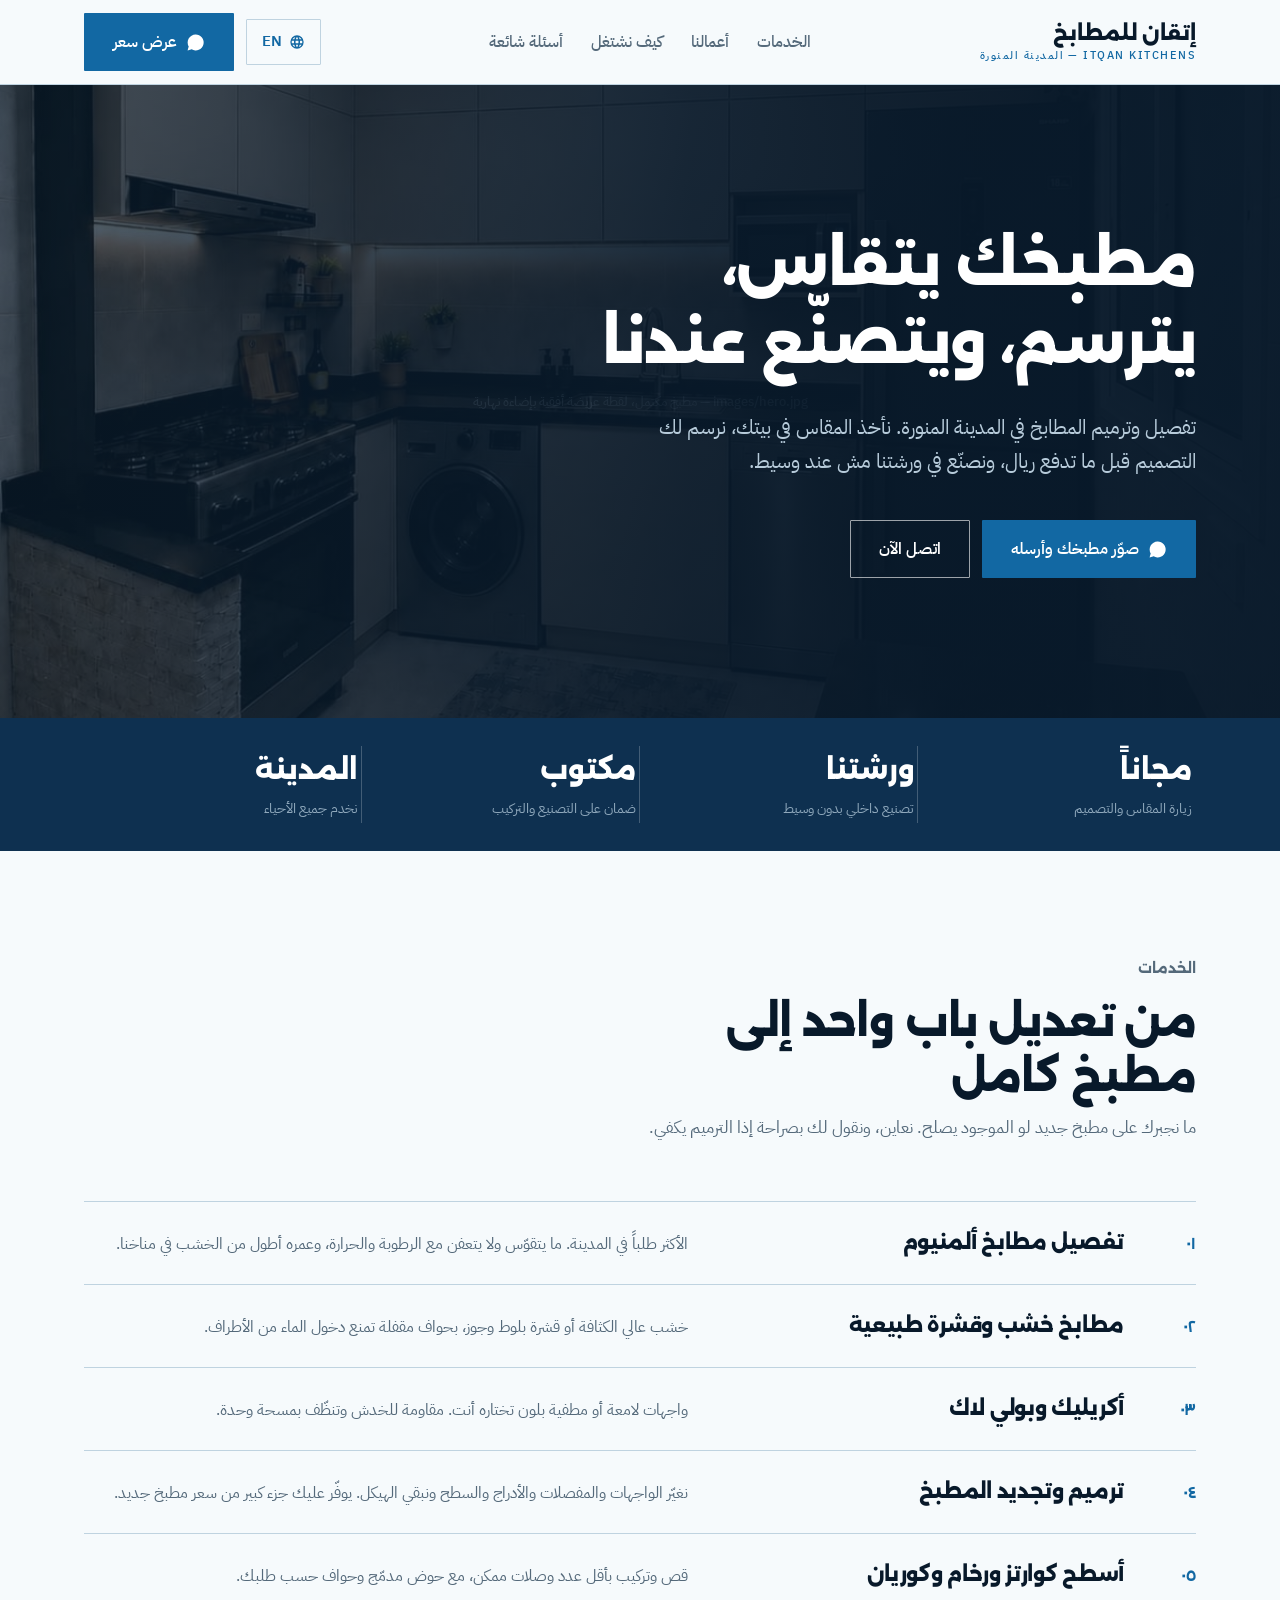
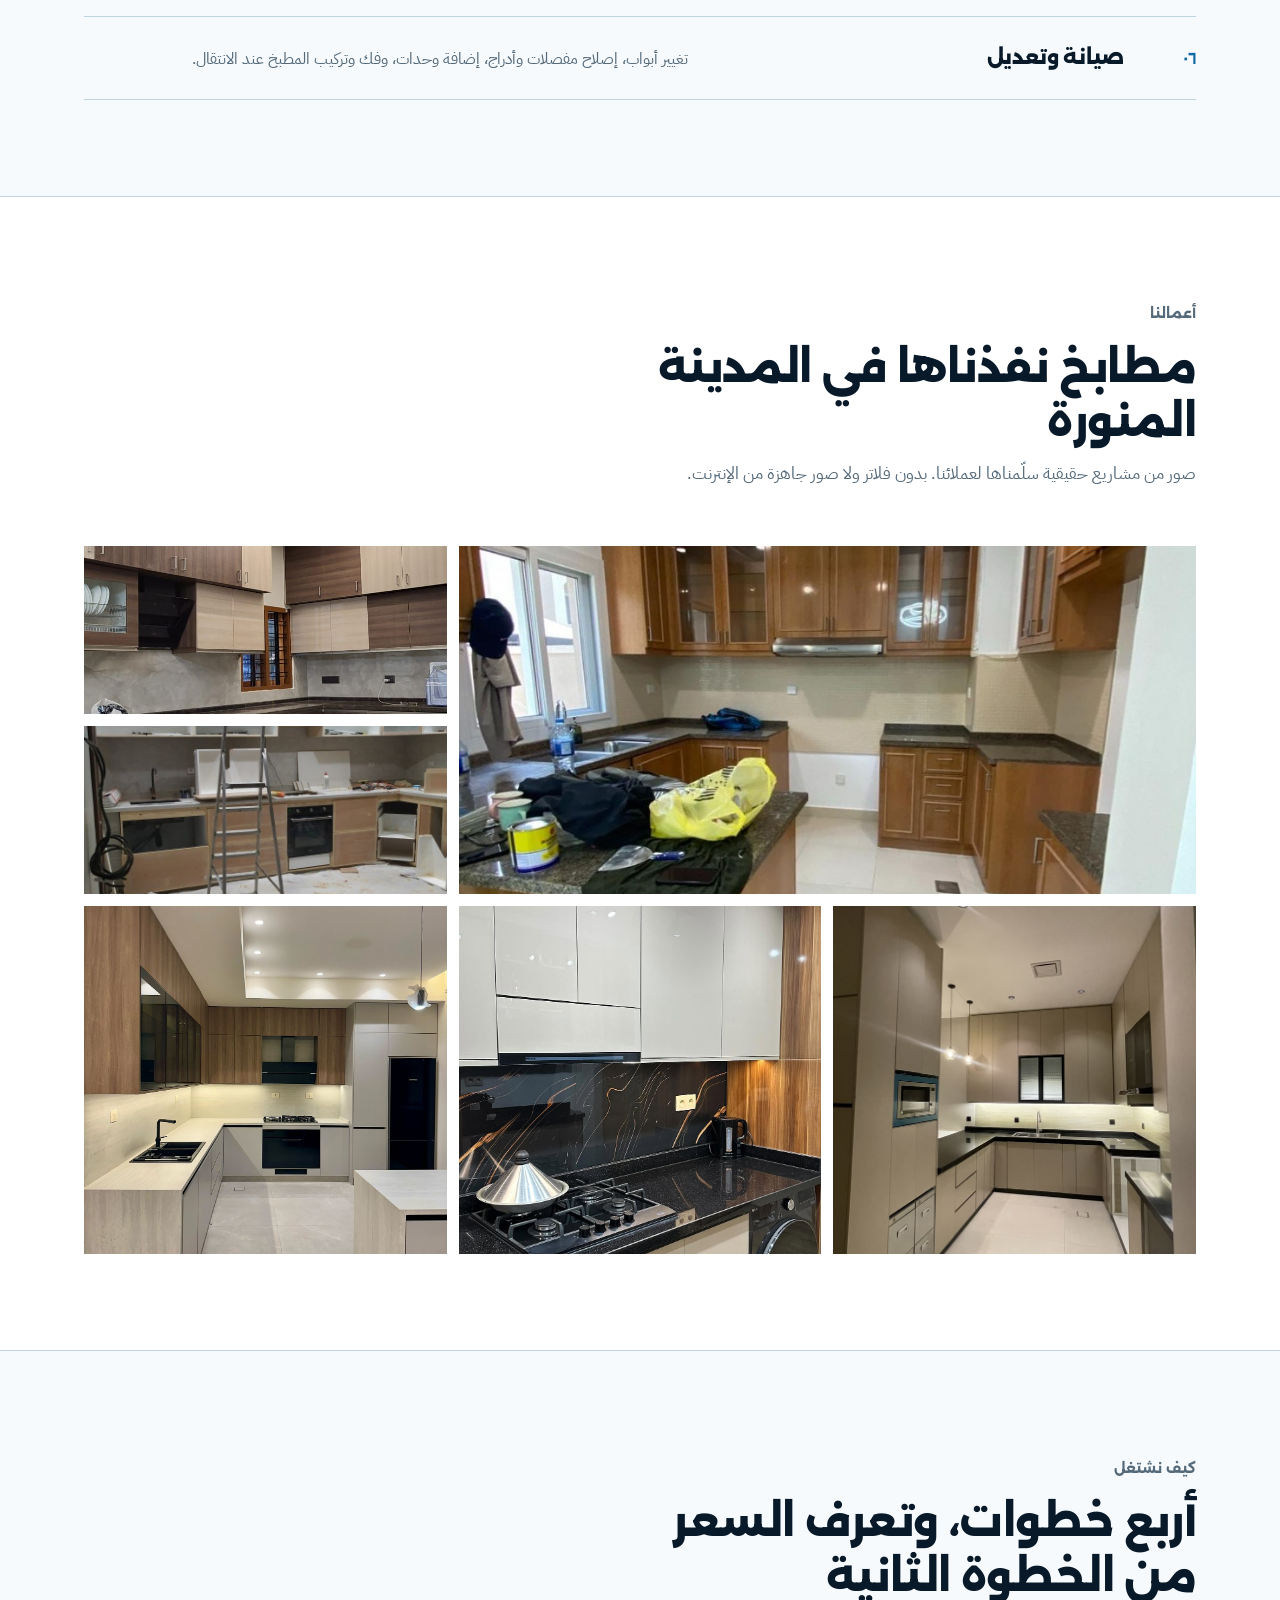
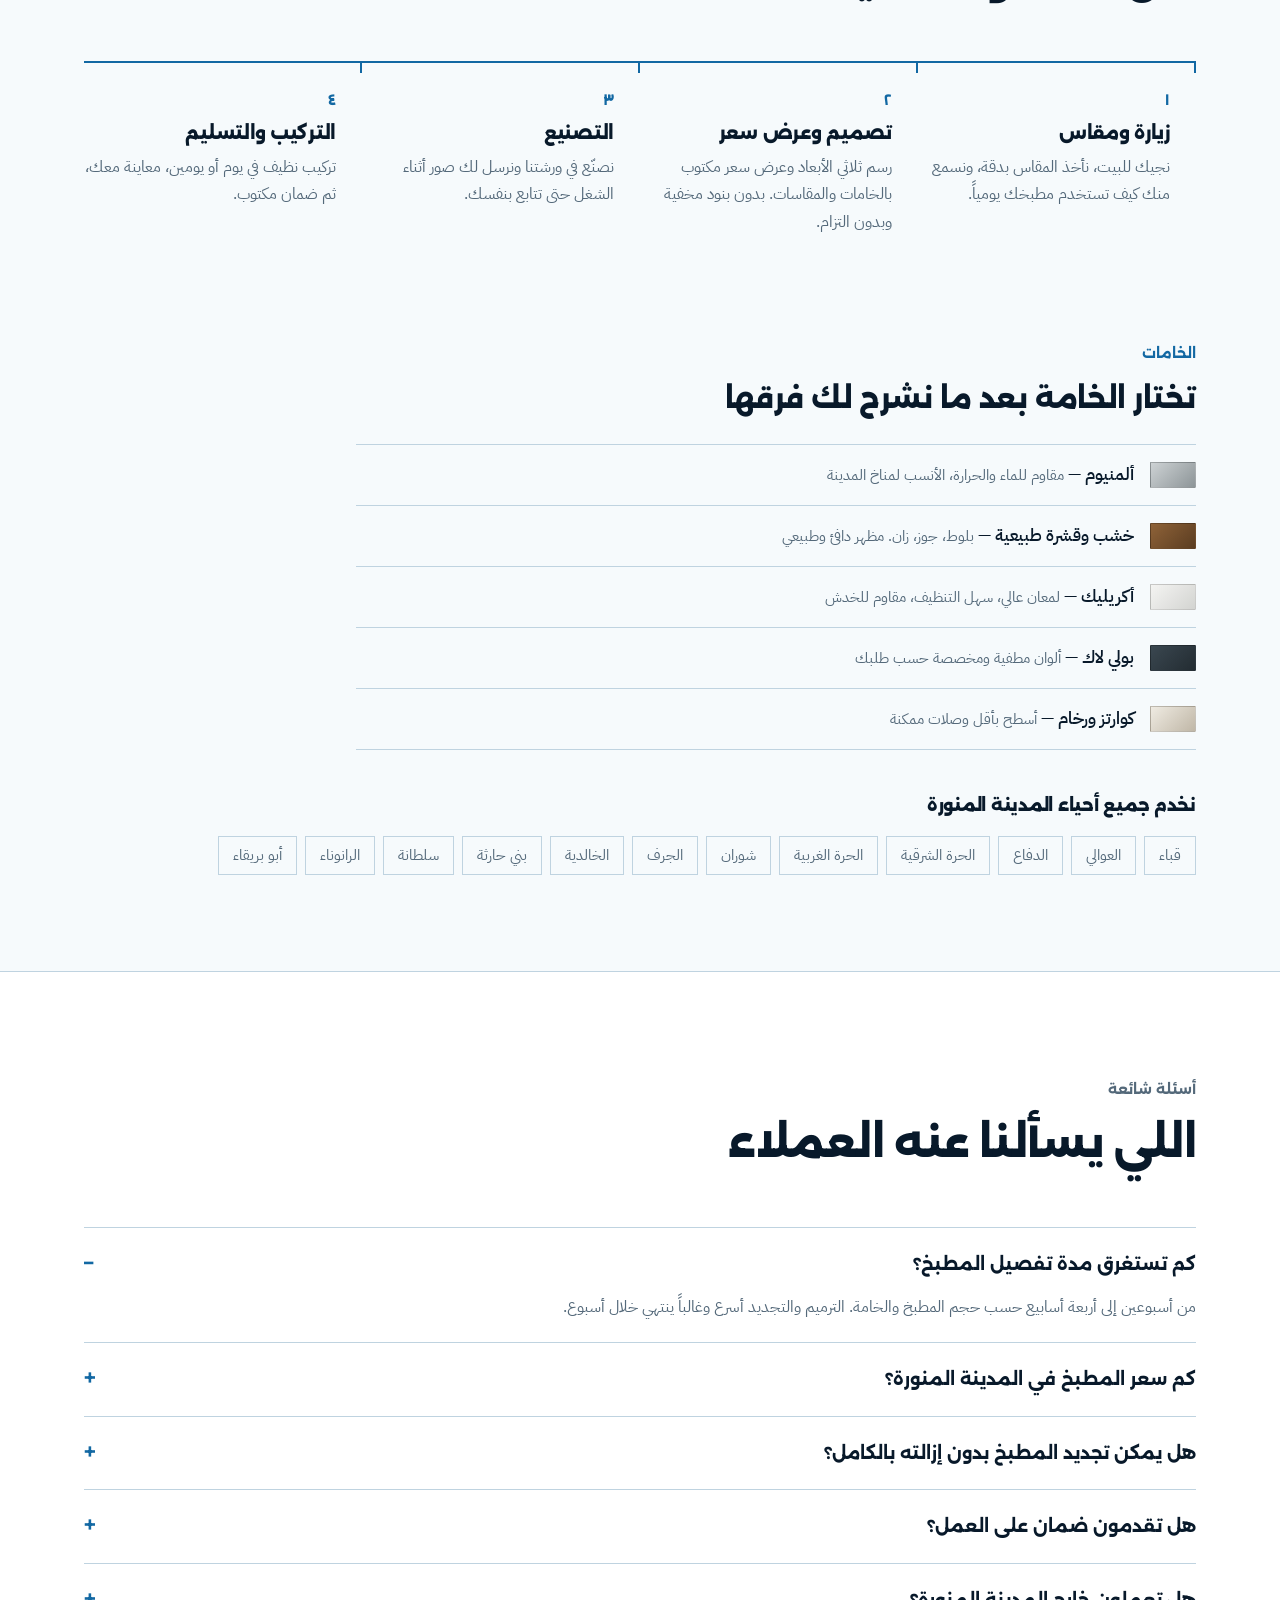
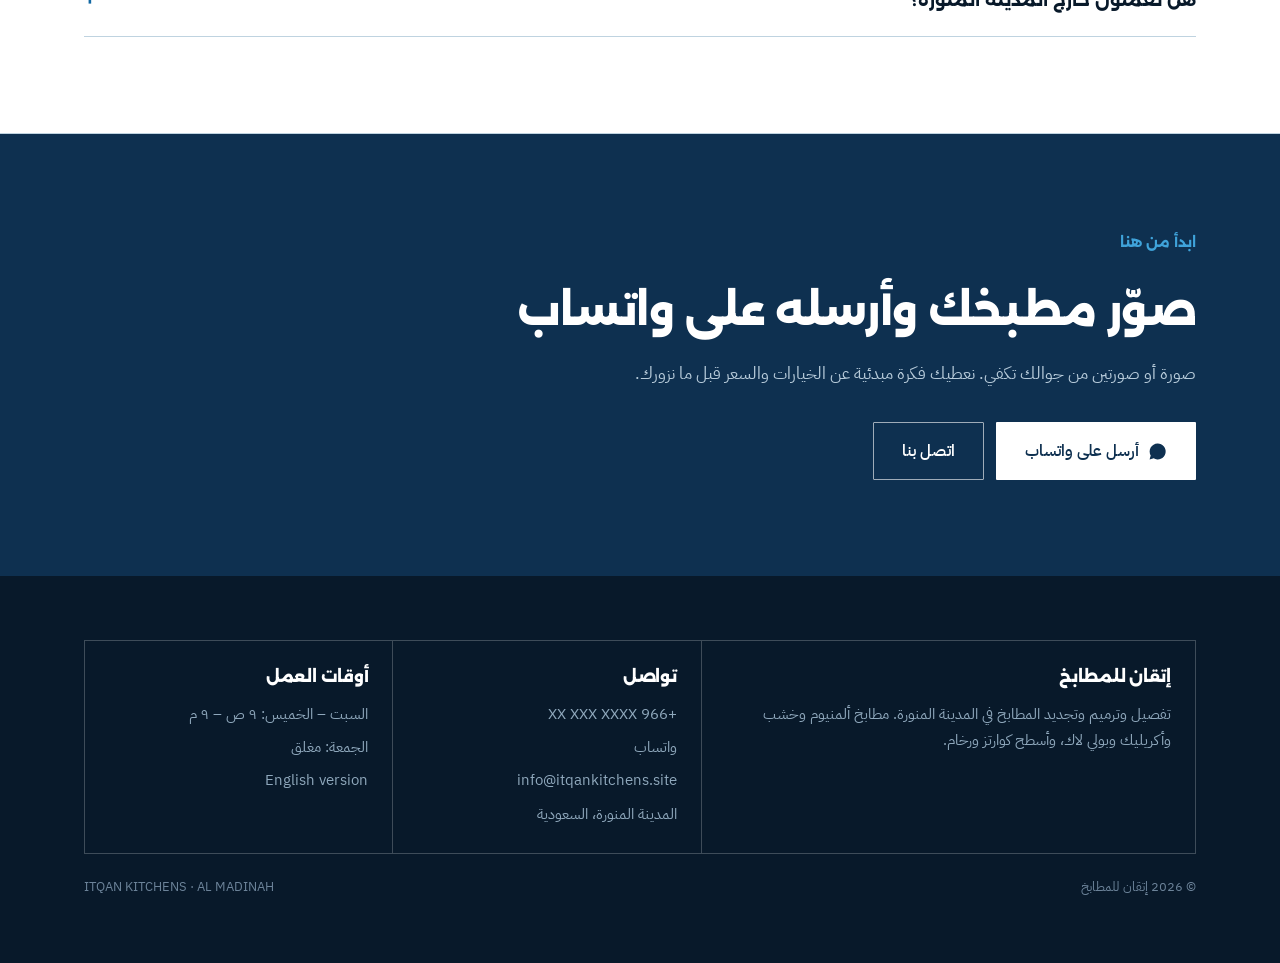
<file: index.html>
<!DOCTYPE html>
<html lang="ar" dir="rtl">
<head>
<meta charset="utf-8">
<meta name="viewport" content="width=device-width, initial-scale=1">

<title>تفصيل وترميم مطابخ المدينة المنورة | إتقان للمطابخ</title>
<meta name="description" content="إتقان للمطابخ — تفصيل وترميم وتجديد المطابخ في المدينة المنورة. مطابخ ألمنيوم وخشب وأكريليك وبولي لاك، أسطح كوارتز ورخام، مقاس وتصميم مجاني وضمان مكتوب.">
<link rel="canonical" href="https://itqankitchens.site/">
<link rel="alternate" hreflang="ar" href="https://itqankitchens.site/">
<link rel="alternate" hreflang="en" href="https://itqankitchens.site/en.html">
<link rel="alternate" hreflang="x-default" href="https://itqankitchens.site/">
<meta name="robots" content="index, follow, max-image-preview:large">
<meta name="geo.region" content="SA-03">
<meta name="geo.placename" content="المدينة المنورة">

<meta property="og:type" content="website">
<meta property="og:locale" content="ar_SA">
<meta property="og:locale:alternate" content="en_US">
<meta property="og:site_name" content="إتقان للمطابخ">
<meta property="og:title" content="تفصيل وترميم مطابخ المدينة المنورة | إتقان للمطابخ">
<meta property="og:description" content="مقاس وتصميم مجاني، تصنيع في ورشتنا، وضمان مكتوب على التركيب.">
<meta property="og:url" content="https://itqankitchens.site/">
<meta property="og:image" content="https://itqankitchens.site/images/og.jpg">
<meta name="twitter:card" content="summary_large_image">
<link rel="icon" href="images/favicon.png">

<link rel="preconnect" href="https://fonts.googleapis.com">
<link rel="preconnect" href="https://fonts.gstatic.com" crossorigin>
<link href="https://fonts.googleapis.com/css2?family=Alexandria:wght@500;700;800&family=IBM+Plex+Sans+Arabic:wght@400;500;600&display=swap" rel="stylesheet">
<link rel="stylesheet" href="style.css">
</head>
<body>

<header>
  <div class="wrap hdr">
    <a class="brand" href="index.html">إتقان للمطابخ<span>ITQAN KITCHENS — المدينة المنورة</span></a>
    <nav class="nav">
      <a href="#services">الخدمات</a>
      <a href="#work">أعمالنا</a>
      <a href="#process">كيف نشتغل</a>
      <a href="#faq">أسئلة شائعة</a>
    </nav>
    <div class="hdr-right">
      <a class="lang" href="en.html" hreflang="en" lang="en">
        <svg viewBox="0 0 24 24"><path d="M12 2a10 10 0 1 0 0 20 10 10 0 0 0 0-20zm6.9 6h-2.9a15.6 15.6 0 0 0-1.4-3.6A8 8 0 0 1 18.9 8zM12 4c.7 1 1.3 2.3 1.7 4h-3.4c.4-1.7 1-3 1.7-4zM4.3 14a8 8 0 0 1 0-4h3.3a17 17 0 0 0 0 4zm.8 2h2.9c.3 1.3.8 2.5 1.4 3.6A8 8 0 0 1 5.1 16zm2.9-8H5.1a8 8 0 0 1 4.3-3.6A15.6 15.6 0 0 0 8 8zM12 20c-.7-1-1.3-2.3-1.7-4h3.4c-.4 1.7-1 3-1.7 4zm2.1-6H9.9a15 15 0 0 1 0-4h4.2a15 15 0 0 1 0 4zm.5 5.6c.6-1.1 1.1-2.3 1.4-3.6h2.9a8 8 0 0 1-4.3 3.6zm1.8-5.6a17 17 0 0 0 0-4h3.3a8 8 0 0 1 0 4z"/></svg>
        EN
      </a>
      <a class="btn b-solid" href="https://wa.me/966?text=السلام%20عليكم،%20أرغب%20بعرض%20سعر%20لمطبخ">
        <svg viewBox="0 0 24 24"><path d="M17.5 14.4c-.3-.2-1.7-.9-2-1s-.5-.1-.7.2-.8 1-.9 1.1-.3.2-.6.1a8 8 0 0 1-2.4-1.5 9 9 0 0 1-1.6-2c-.2-.3 0-.5.1-.6l.5-.6.3-.5v-.5l-1-2.3c-.2-.6-.5-.5-.7-.5h-.6c-.2 0-.5.1-.8.4a3.2 3.2 0 0 0-1 2.4A5.6 5.6 0 0 0 7.3 12a12.7 12.7 0 0 0 4.9 4.3c.7.3 1.2.5 1.6.6a3.9 3.9 0 0 0 1.8.1 2.9 2.9 0 0 0 1.9-1.4 2.4 2.4 0 0 0 .2-1.3zM12 2a10 10 0 0 0-8.6 15L2 22l5.2-1.4A10 10 0 1 0 12 2z"/></svg>
        عرض سعر
      </a>
    </div>
  </div>
</header>

<main>

<div class="hero">
  <div class="slot" data-need="images/hero.jpg — مطبخ مكتمل، لقطة عريضة أفقية بإضاءة نهارية">
    <img src="images/hero.jpg" alt="مطبخ ألمنيوم مفصّل بالكامل نفذته إتقان للمطابخ في المدينة المنورة" fetchpriority="high" width="1600" height="1000">
  </div>
  <div class="hero-veil"></div>
  <div class="wrap hero-in">
    <h1>مطبخك يتقاس، يترسم، ويتصنّع عندنا</h1>
    <p class="lede">تفصيل وترميم المطابخ في المدينة المنورة. نأخذ المقاس في بيتك، نرسم لك التصميم قبل ما تدفع ريال، ونصنّع في ورشتنا مش عند وسيط.</p>
    <div class="hero-btns">
      <a class="btn b-solid" href="https://wa.me/966XXXXXXXXX?text=السلام%20عليكم،%20أرغب%20بعرض%20سعر%20لمطبخ">
        <svg viewBox="0 0 24 24"><path d="M17.5 14.4c-.3-.2-1.7-.9-2-1s-.5-.1-.7.2-.8 1-.9 1.1-.3.2-.6.1a8 8 0 0 1-2.4-1.5 9 9 0 0 1-1.6-2c-.2-.3 0-.5.1-.6l.5-.6.3-.5v-.5l-1-2.3c-.2-.6-.5-.5-.7-.5h-.6c-.2 0-.5.1-.8.4a3.2 3.2 0 0 0-1 2.4A5.6 5.6 0 0 0 7.3 12a12.7 12.7 0 0 0 4.9 4.3c.7.3 1.2.5 1.6.6a3.9 3.9 0 0 0 1.8.1 2.9 2.9 0 0 0 1.9-1.4 2.4 2.4 0 0 0 .2-1.3zM12 2a10 10 0 0 0-8.6 15L2 22l5.2-1.4A10 10 0 1 0 12 2z"/></svg>
        صوّر مطبخك وأرسله
      </a>
      <a class="btn b-light" href="tel:+966XXXXXXXXX">اتصل الآن</a>
    </div>
  </div>
</div>

<div class="proof">
  <div class="wrap proof-in">
    <div class="pf"><b>مجاناً</b><span>زيارة المقاس والتصميم</span></div>
    <div class="pf"><b>ورشتنا</b><span>تصنيع داخلي بدون وسيط</span></div>
    <div class="pf"><b>مكتوب</b><span>ضمان على التصنيع والتركيب</span></div>
    <div class="pf"><b>المدينة</b><span>نخدم جميع الأحياء</span></div>
  </div>
</div>

<section id="services">
  <div class="wrap">
    <div class="sec-head">
      <p class="eyebrow">الخدمات</p>
      <h2>من تعديل باب واحد إلى مطبخ كامل</h2>
      <p>ما نجبرك على مطبخ جديد لو الموجود يصلح. نعاين، ونقول لك بصراحة إذا الترميم يكفي.</p>
    </div>
    <div class="spec">
      <div class="row"><span class="n">٠١</span><h3>تفصيل مطابخ ألمنيوم</h3><p>الأكثر طلباً في المدينة. ما يتقوّس ولا يتعفن مع الرطوبة والحرارة، وعمره أطول من الخشب في مناخنا.</p></div>
      <div class="row"><span class="n">٠٢</span><h3>مطابخ خشب وقشرة طبيعية</h3><p>خشب عالي الكثافة أو قشرة بلوط وجوز، بحواف مقفلة تمنع دخول الماء من الأطراف.</p></div>
      <div class="row"><span class="n">٠٣</span><h3>أكريليك وبولي لاك</h3><p>واجهات لامعة أو مطفية بلون تختاره أنت. مقاومة للخدش وتنظّف بمسحة وحدة.</p></div>
      <div class="row"><span class="n">٠٤</span><h3>ترميم وتجديد المطبخ</h3><p>نغيّر الواجهات والمفصلات والأدراج والسطح ونبقي الهيكل. يوفّر عليك جزء كبير من سعر مطبخ جديد.</p></div>
      <div class="row"><span class="n">٠٥</span><h3>أسطح كوارتز ورخام وكوريان</h3><p>قص وتركيب بأقل عدد وصلات ممكن، مع حوض مدمّج وحواف حسب طلبك.</p></div>
      <div class="row"><span class="n">٠٦</span><h3>صيانة وتعديل</h3><p>تغيير أبواب، إصلاح مفصلات وأدراج، إضافة وحدات، وفك وتركيب المطبخ عند الانتقال.</p></div>
    </div>
  </div>
</section>

<section class="work" id="work">
  <div class="wrap">
    <div class="sec-head">
      <p class="eyebrow">أعمالنا</p>
      <h2>مطابخ نفذناها في المدينة المنورة</h2>
      <p>صور من مشاريع حقيقية سلّمناها لعملائنا. بدون فلاتر ولا صور جاهزة من الإنترنت.</p>
    </div>
    <div class="gal">
      <div class="slot a" data-need="images/work-1.jpg — أفضل مطبخ عندك، لقطة عريضة"><img src="images/work-1.jpg" alt="تفصيل مطبخ ألمنيوم في المدينة المنورة" loading="lazy" width="1200" height="800"></div>
      <div class="slot b" data-need="images/work-2.jpg — سطح كوارتز عن قرب"><img src="images/work-2.jpg" alt="تركيب سطح كوارتز لمطبخ في المدينة المنورة" loading="lazy" width="700" height="500"></div>
      <div class="slot c" data-need="images/work-3.jpg — أدراج مفتوحة أو تفصيلة داخلية"><img src="images/work-3.jpg" alt="أدراج وتفاصيل داخلية لمطبخ مفصّل حسب الطلب" loading="lazy" width="700" height="500"></div>
      <div class="slot d" data-need="images/work-4.jpg — قبل وبعد الترميم"><img src="images/work-4.jpg" alt="ترميم وتجديد مطبخ قديم قبل وبعد في المدينة المنورة" loading="lazy" width="700" height="900"></div>
      <div class="slot e" data-need="images/work-5.jpg — مطبخ خشب أو أكريليك"><img src="images/work-5.jpg" alt="مطبخ خشب بقشرة طبيعية في المدينة المنورة" loading="lazy" width="700" height="900"></div>
      <div class="slot f" data-need="images/work-6.jpg — الورشة أثناء التصنيع"><img src="images/work-6.jpg" alt="ورشة إتقان للمطابخ أثناء تصنيع مطبخ" loading="lazy" width="700" height="900"></div>
    </div>
  </div>
</section>

<section id="process">
  <div class="wrap">
    <div class="sec-head">
      <p class="eyebrow">كيف نشتغل</p>
      <h2>أربع خطوات، وتعرف السعر من الخطوة الثانية</h2>
    </div>
    <div class="proc">
      <div class="pstep"><span class="n">١</span><h3>زيارة ومقاس</h3><p>نجيك للبيت، نأخذ المقاس بدقة، ونسمع منك كيف تستخدم مطبخك يومياً.</p></div>
      <div class="pstep"><span class="n">٢</span><h3>تصميم وعرض سعر</h3><p>رسم ثلاثي الأبعاد وعرض سعر مكتوب بالخامات والمقاسات. بدون بنود مخفية وبدون التزام.</p></div>
      <div class="pstep"><span class="n">٣</span><h3>التصنيع</h3><p>نصنّع في ورشتنا ونرسل لك صور أثناء الشغل حتى تتابع بنفسك.</p></div>
      <div class="pstep"><span class="n">٤</span><h3>التركيب والتسليم</h3><p>تركيب نظيف في يوم أو يومين، معاينة معك، ثم ضمان مكتوب.</p></div>
    </div>

    <div style="margin-top:clamp(46px,6vw,80px)">
      <p class="eyebrow">الخامات</p>
      <h2 style="font-size:clamp(21px,2.6vw,28px);margin-bottom:1em">تختار الخامة بعد ما نشرح لك فرقها</h2>
      <div class="mats">
        <div class="mrow"><span class="chip" style="background:linear-gradient(135deg,#CDD2D4,#8D9598)"></span><div><b>ألمنيوم</b> — <em>مقاوم للماء والحرارة، الأنسب لمناخ المدينة</em></div></div>
        <div class="mrow"><span class="chip" style="background:linear-gradient(135deg,#8E6238,#5B3D21)"></span><div><b>خشب وقشرة طبيعية</b> — <em>بلوط، جوز، زان. مظهر دافئ وطبيعي</em></div></div>
        <div class="mrow"><span class="chip" style="background:linear-gradient(135deg,#F4F4F2,#D3D4D1)"></span><div><b>أكريليك</b> — <em>لمعان عالي، سهل التنظيف، مقاوم للخدش</em></div></div>
        <div class="mrow"><span class="chip" style="background:linear-gradient(135deg,#3A4750,#232C32)"></span><div><b>بولي لاك</b> — <em>ألوان مطفية ومخصصة حسب طلبك</em></div></div>
        <div class="mrow"><span class="chip" style="background:linear-gradient(135deg,#EFEBE2,#C0B7A7)"></span><div><b>كوارتز ورخام</b> — <em>أسطح بأقل وصلات ممكنة</em></div></div>
      </div>

      <h3 style="font-size:17px;margin-top:44px;margin-bottom:2px">نخدم جميع أحياء المدينة المنورة</h3>
      <ul class="areas">
        <li>قباء</li><li>العوالي</li><li>الدفاع</li><li>الحرة الشرقية</li><li>الحرة الغربية</li>
        <li>شوران</li><li>الجرف</li><li>الخالدية</li><li>بني حارثة</li><li>سلطانة</li><li>الرانوناء</li><li>أبو بريقاء</li>
      </ul>
    </div>
  </div>
</section>

<section class="faq" id="faq">
  <div class="wrap">
    <div class="sec-head"><p class="eyebrow">أسئلة شائعة</p><h2>اللي يسألنا عنه العملاء</h2></div>
    <details open><summary>كم تستغرق مدة تفصيل المطبخ؟</summary><p>من أسبوعين إلى أربعة أسابيع حسب حجم المطبخ والخامة. الترميم والتجديد أسرع وغالباً ينتهي خلال أسبوع.</p></details>
    <details><summary>كم سعر المطبخ في المدينة المنورة؟</summary><p>السعر يُحسب بالمتر الطولي ويختلف حسب الخامة ونوع السطح وعدد الوحدات. بعد زيارة المقاس نعطيك عرض سعر مكتوب ومفصّل بدون أي التزام عليك.</p></details>
    <details><summary>هل يمكن تجديد المطبخ بدون إزالته بالكامل؟</summary><p>نعم، وفي كثير من الحالات يكون الهيكل سليماً ويحتاج فقط تغيير الواجهات والمفصلات والسطح. نقول لك بصراحة بعد المعاينة إذا كان الترميم يكفي.</p></details>
    <details><summary>هل تقدمون ضمان على العمل؟</summary><p>نعم، ضمان مكتوب يغطي التصنيع والتركيب. نشرح لك مدته وما يشمله قبل توقيع الاتفاق.</p></details>
    <details><summary>هل تعملون خارج المدينة المنورة؟</summary><p>عملنا الأساسي داخل المدينة المنورة وأحيائها. للمشاريع الكبيرة خارج المدينة تواصل معنا لنرى إمكانية التنفيذ.</p></details>
  </div>
</section>

<section class="band">
  <div class="wrap">
    <p class="eyebrow">ابدأ من هنا</p>
    <h2>صوّر مطبخك وأرسله على واتساب</h2>
    <p>صورة أو صورتين من جوالك تكفي. نعطيك فكرة مبدئية عن الخيارات والسعر قبل ما نزورك.</p>
    <div class="cta-btns">
      <a class="btn b-solid" href="https://wa.me/966XXXXXXXXX?text=السلام%20عليكم،%20هذي%20صورة%20مطبخي%20وأرغب%20بعرض%20سعر">
        <svg viewBox="0 0 24 24"><path d="M17.5 14.4c-.3-.2-1.7-.9-2-1s-.5-.1-.7.2-.8 1-.9 1.1-.3.2-.6.1a8 8 0 0 1-2.4-1.5 9 9 0 0 1-1.6-2c-.2-.3 0-.5.1-.6l.5-.6.3-.5v-.5l-1-2.3c-.2-.6-.5-.5-.7-.5h-.6c-.2 0-.5.1-.8.4a3.2 3.2 0 0 0-1 2.4A5.6 5.6 0 0 0 7.3 12a12.7 12.7 0 0 0 4.9 4.3c.7.3 1.2.5 1.6.6a3.9 3.9 0 0 0 1.8.1 2.9 2.9 0 0 0 1.9-1.4 2.4 2.4 0 0 0 .2-1.3zM12 2a10 10 0 0 0-8.6 15L2 22l5.2-1.4A10 10 0 1 0 12 2z"/></svg>
        أرسل على واتساب
      </a>
      <a class="btn b-light" href="tel:+966XXXXXXXXX">اتصل بنا</a>
    </div>
  </div>
</section>

</main>

<footer>
  <div class="wrap">
    <div class="tb">
      <div class="tbc">
        <h3>إتقان للمطابخ</h3>
        <p style="font-size:15px">تفصيل وترميم وتجديد المطابخ في المدينة المنورة. مطابخ ألمنيوم وخشب وأكريليك وبولي لاك، وأسطح كوارتز ورخام.</p>
      </div>
      <div class="tbc">
        <h3>تواصل</h3>
        <ul class="flist">
          <li><a href="tel:+966XXXXXXXXX">+966 XX XXX XXXX</a></li>
          <li><a href="https://wa.me/966XXXXXXXXX">واتساب</a></li>
          <li><a href="mailto:info@itqankitchens.site">info@itqankitchens.site</a></li>
          <li>المدينة المنورة، السعودية</li>
        </ul>
      </div>
      <div class="tbc">
        <h3>أوقات العمل</h3>
        <ul class="flist">
          <li>السبت – الخميس: ٩ ص – ٩ م</li>
          <li>الجمعة: مغلق</li>
          <li><a href="en.html" lang="en">English version</a></li>
        </ul>
      </div>
    </div>
    <div class="fbase">
      <span>© <span id="yr">2026</span> إتقان للمطابخ</span>
      <span>ITQAN KITCHENS · AL MADINAH</span>
    </div>
  </div>
</footer>

<nav class="bar" aria-label="تواصل سريع">
  <a class="w" href="https://wa.me/966XXXXXXXXX?text=السلام%20عليكم،%20أرغب%20بعرض%20سعر%20لمطبخ">
    <svg viewBox="0 0 24 24"><path d="M17.5 14.4c-.3-.2-1.7-.9-2-1s-.5-.1-.7.2-.8 1-.9 1.1-.3.2-.6.1a8 8 0 0 1-2.4-1.5 9 9 0 0 1-1.6-2c-.2-.3 0-.5.1-.6l.5-.6.3-.5v-.5l-1-2.3c-.2-.6-.5-.5-.7-.5h-.6c-.2 0-.5.1-.8.4a3.2 3.2 0 0 0-1 2.4A5.6 5.6 0 0 0 7.3 12a12.7 12.7 0 0 0 4.9 4.3c.7.3 1.2.5 1.6.6a3.9 3.9 0 0 0 1.8.1 2.9 2.9 0 0 0 1.9-1.4 2.4 2.4 0 0 0 .2-1.3zM12 2a10 10 0 0 0-8.6 15L2 22l5.2-1.4A10 10 0 1 0 12 2z"/></svg>
    واتساب
  </a>
  <a class="c" href="tel:+966XXXXXXXXX">
    <svg viewBox="0 0 24 24"><path d="M6.6 10.8a15 15 0 0 0 6.6 6.6l2.2-2.2c.3-.3.7-.4 1-.2a11 11 0 0 0 3.5.6c.6 0 1 .4 1 1V20c0 .6-.4 1-1 1A17 17 0 0 1 3 4c0-.6.4-1 1-1h3.5c.6 0 1 .4 1 1a11 11 0 0 0 .6 3.5c.1.3 0 .7-.2 1l-2.3 2.3z"/></svg>
    اتصل الآن
  </a>
</nav>

<script>document.getElementById('yr').textContent=new Date().getFullYear();</script>

<script type="application/ld+json">
{
  "@context":"https://schema.org","@type":"HomeAndConstructionBusiness",
  "@id":"https://itqankitchens.site/#business",
  "name":"إتقان للمطابخ","alternateName":"Itqan Kitchens",
  "url":"https://itqankitchens.site/","image":"https://itqankitchens.site/images/hero.jpg",
  "telephone":"+966XXXXXXXXX","email":"info@itqankitchens.site","priceRange":"$$",
  "address":{"@type":"PostalAddress","streetAddress":"العنوان","addressLocality":"المدينة المنورة","addressRegion":"منطقة المدينة المنورة","addressCountry":"SA"},
  "geo":{"@type":"GeoCoordinates","latitude":24.4686,"longitude":39.6142},
  "areaServed":{"@type":"City","name":"المدينة المنورة"},
  "openingHoursSpecification":[{"@type":"OpeningHoursSpecification","dayOfWeek":["Saturday","Sunday","Monday","Tuesday","Wednesday","Thursday"],"opens":"09:00","closes":"21:00"}],
  "hasOfferCatalog":{"@type":"OfferCatalog","name":"خدمات المطابخ","itemListElement":[
    {"@type":"Offer","itemOffered":{"@type":"Service","name":"تفصيل مطابخ ألمنيوم"}},
    {"@type":"Offer","itemOffered":{"@type":"Service","name":"مطابخ خشب وقشرة طبيعية"}},
    {"@type":"Offer","itemOffered":{"@type":"Service","name":"مطابخ أكريليك وبولي لاك"}},
    {"@type":"Offer","itemOffered":{"@type":"Service","name":"ترميم وتجديد المطابخ"}},
    {"@type":"Offer","itemOffered":{"@type":"Service","name":"أسطح كوارتز ورخام وكوريان"}},
    {"@type":"Offer","itemOffered":{"@type":"Service","name":"صيانة وتعديل المطابخ"}}]}
}
</script>

<script type="application/ld+json">
{
  "@context":"https://schema.org","@type":"FAQPage","mainEntity":[
  {"@type":"Question","name":"كم تستغرق مدة تفصيل المطبخ؟","acceptedAnswer":{"@type":"Answer","text":"من أسبوعين إلى أربعة أسابيع حسب حجم المطبخ والخامة. الترميم والتجديد أسرع وغالباً ينتهي خلال أسبوع."}},
  {"@type":"Question","name":"كم سعر المطبخ في المدينة المنورة؟","acceptedAnswer":{"@type":"Answer","text":"السعر يُحسب بالمتر الطولي ويختلف حسب الخامة ونوع السطح وعدد الوحدات. بعد زيارة المقاس نعطيك عرض سعر مكتوب ومفصّل بدون التزام."}},
  {"@type":"Question","name":"هل يمكن تجديد المطبخ بدون إزالته بالكامل؟","acceptedAnswer":{"@type":"Answer","text":"نعم. في كثير من الحالات يكون الهيكل سليماً ويحتاج فقط تغيير الواجهات والمفصلات والسطح، وهذا يوفر جزءاً كبيراً من التكلفة."}},
  {"@type":"Question","name":"هل تقدمون ضمان على العمل؟","acceptedAnswer":{"@type":"Answer","text":"نعم، ضمان مكتوب يغطي التصنيع والتركيب، ونشرح مدته وما يشمله قبل توقيع الاتفاق."}},
  {"@type":"Question","name":"هل تعملون خارج المدينة المنورة؟","acceptedAnswer":{"@type":"Answer","text":"عملنا الأساسي داخل المدينة المنورة وأحيائها. للمشاريع الكبيرة خارج المدينة يمكن التواصل معنا لدراسة إمكانية التنفيذ."}}]
}
</script>

</body>
</html>
</file>
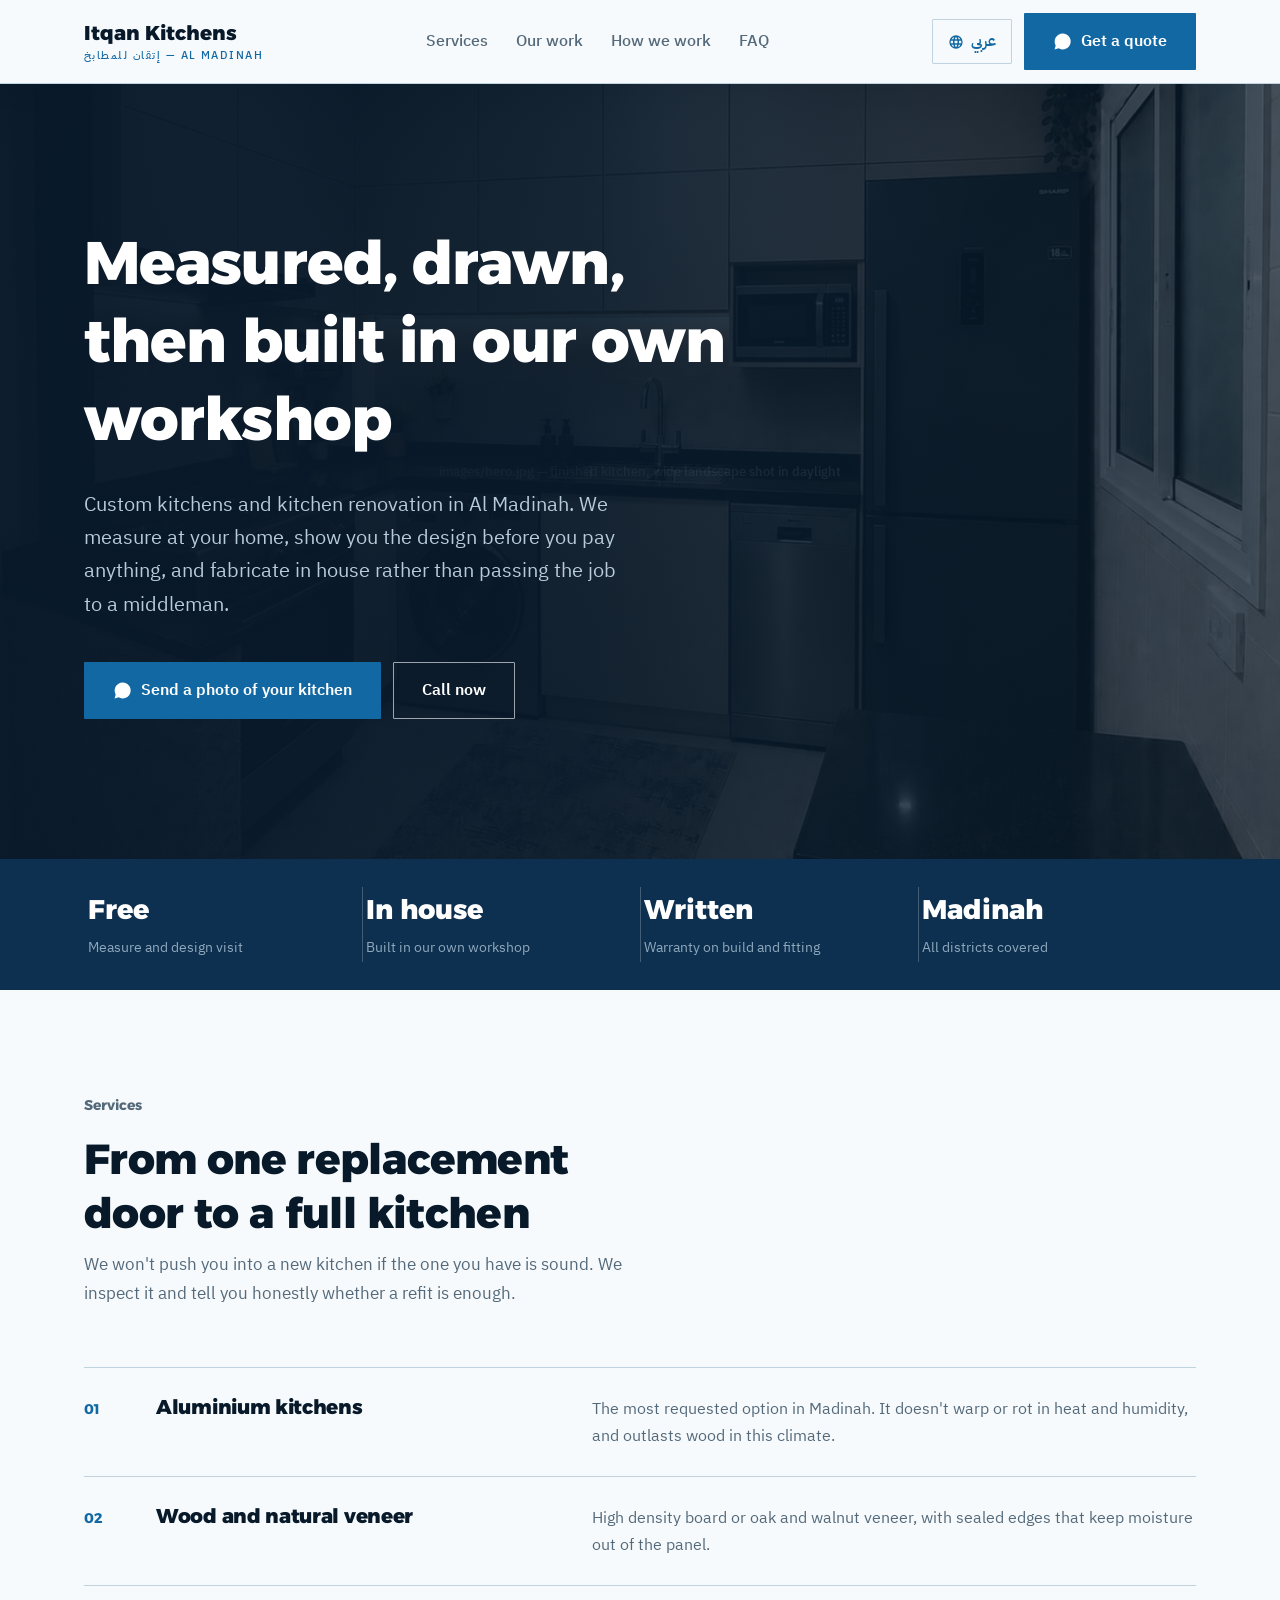
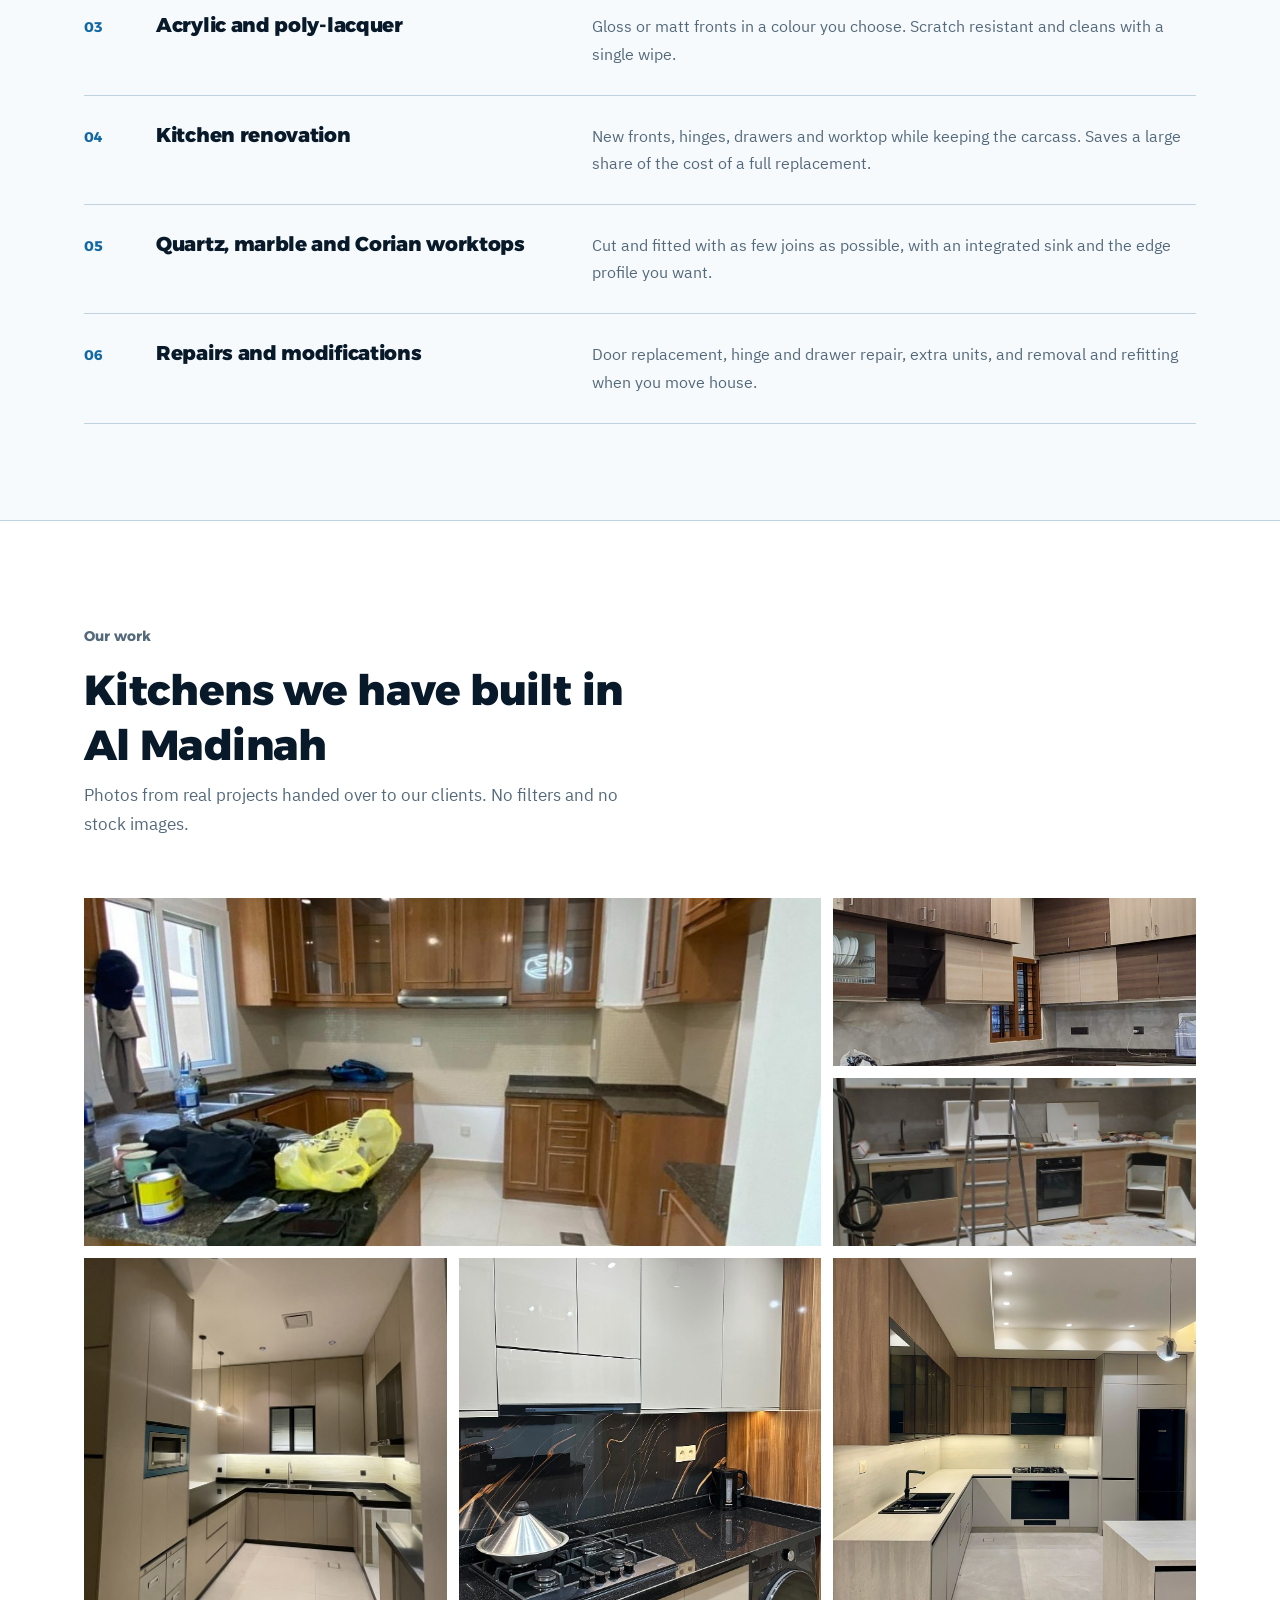
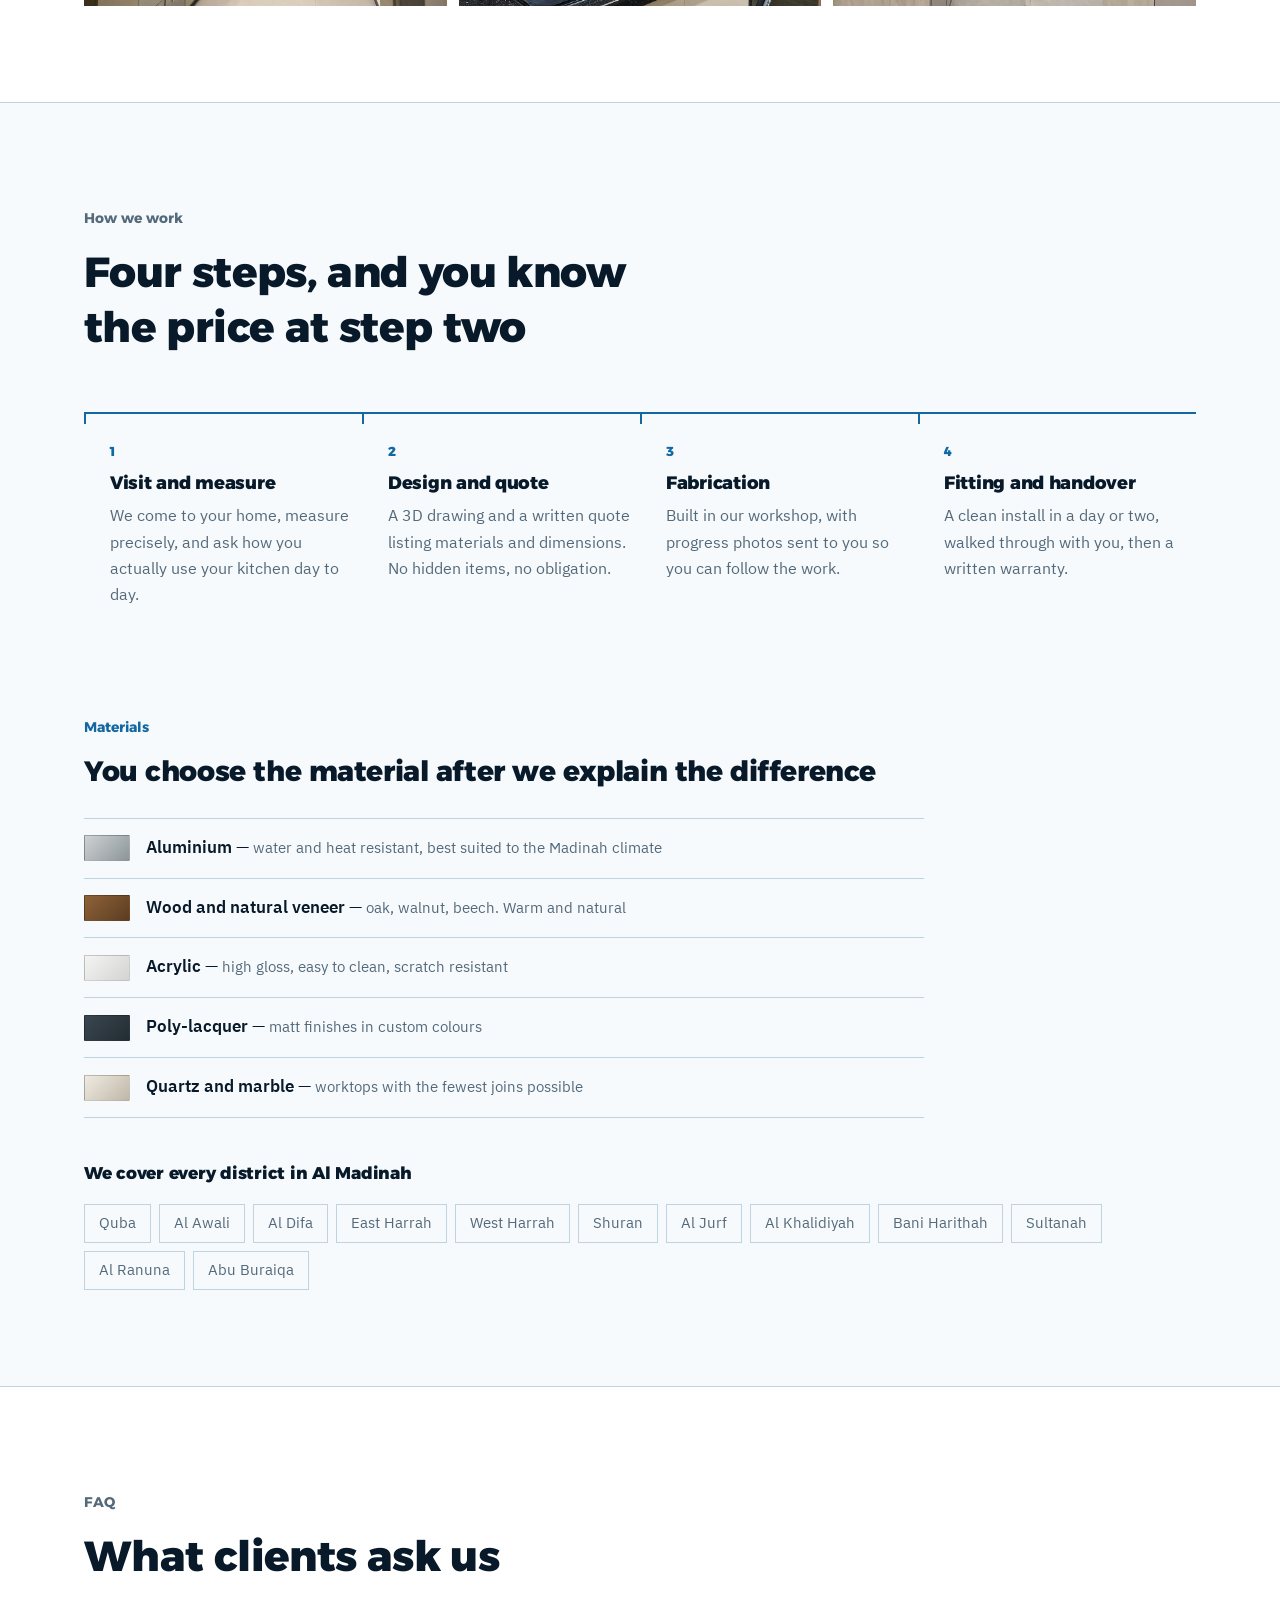
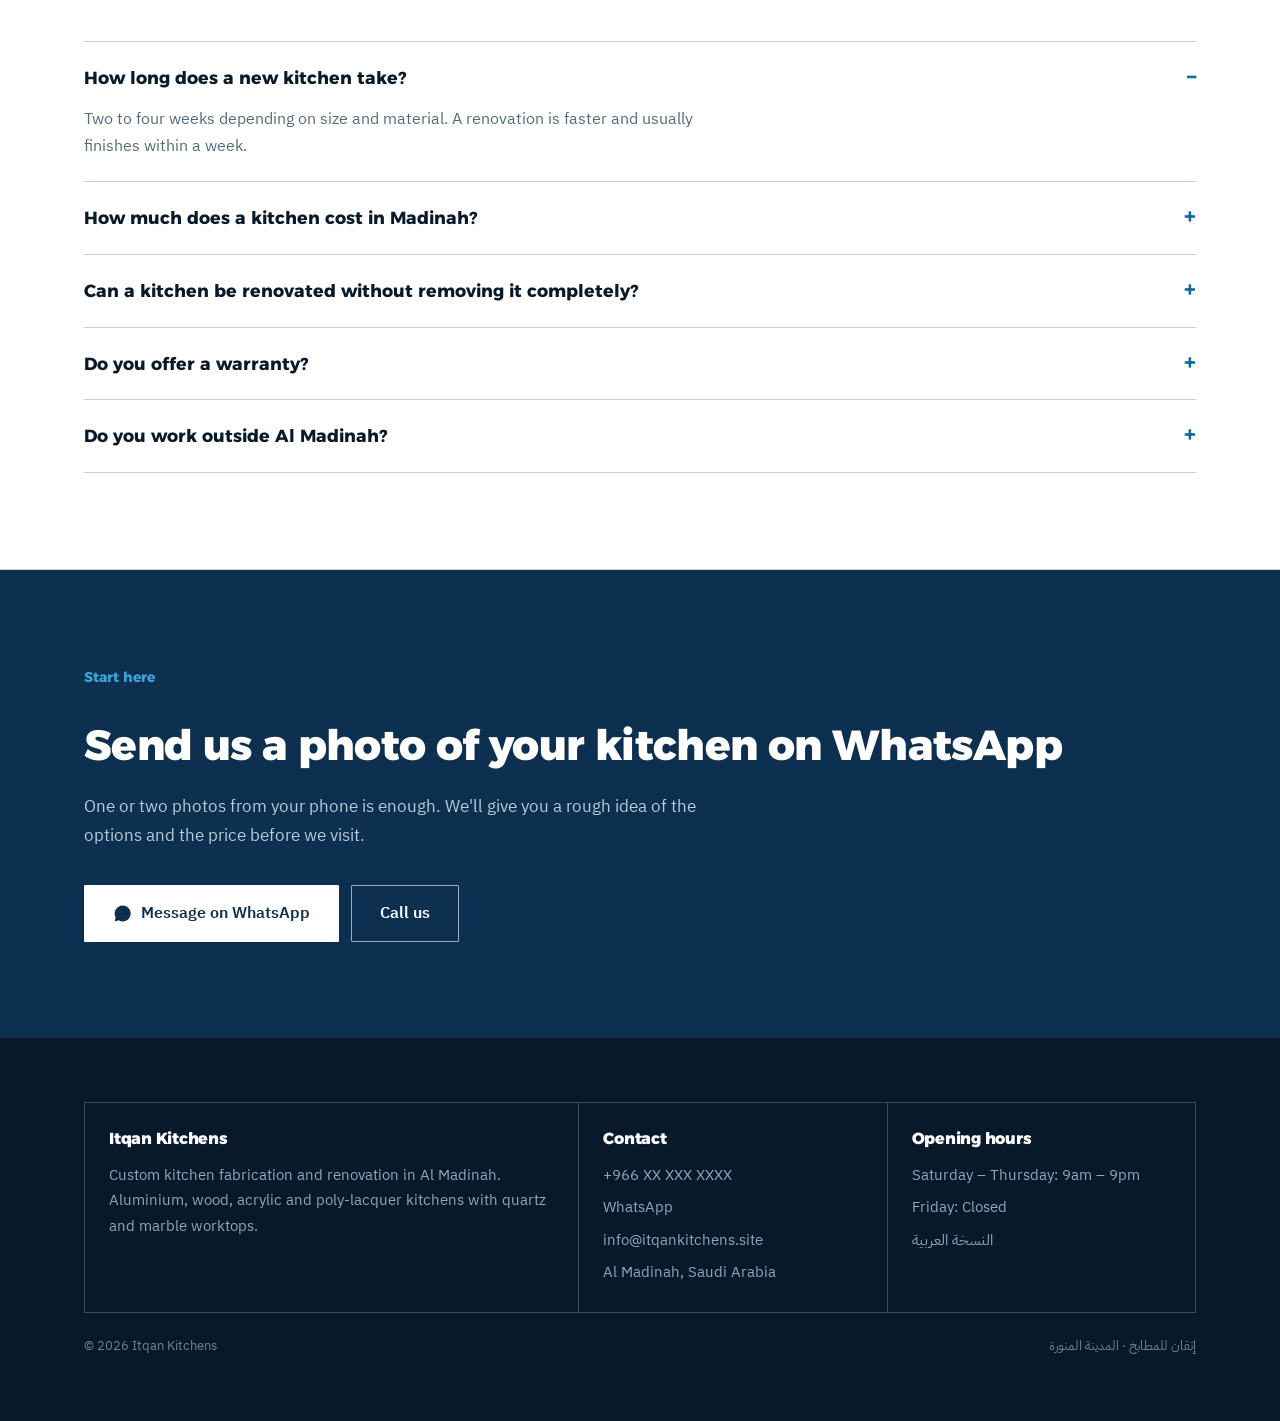
<file: en.html>
<!DOCTYPE html>
<html lang="en" dir="ltr">
<head>
<meta charset="utf-8">
<meta name="viewport" content="width=device-width, initial-scale=1">

<title>Kitchen Renovation &amp; Custom Kitchens in Madinah | Itqan Kitchens</title>
<meta name="description" content="Itqan Kitchens — custom kitchen fabrication and kitchen renovation in Al Madinah, Saudi Arabia. Aluminium, wood, acrylic and poly-lacquer kitchens with quartz and marble worktops. Free measure and design, written warranty.">
<link rel="canonical" href="https://itqankitchens.site/en.html">
<link rel="alternate" hreflang="ar" href="https://itqankitchens.site/">
<link rel="alternate" hreflang="en" href="https://itqankitchens.site/en.html">
<link rel="alternate" hreflang="x-default" href="https://itqankitchens.site/">
<meta name="robots" content="index, follow, max-image-preview:large">
<meta name="geo.region" content="SA-03">
<meta name="geo.placename" content="Al Madinah">

<meta property="og:type" content="website">
<meta property="og:locale" content="en_US">
<meta property="og:locale:alternate" content="ar_SA">
<meta property="og:site_name" content="Itqan Kitchens">
<meta property="og:title" content="Kitchen Renovation &amp; Custom Kitchens in Madinah | Itqan Kitchens">
<meta property="og:description" content="Free measure and design, built in our own workshop, written warranty on installation.">
<meta property="og:url" content="https://itqankitchens.site/en.html">
<meta property="og:image" content="https://itqankitchens.site/images/og.jpg">
<meta name="twitter:card" content="summary_large_image">
<link rel="icon" href="images/favicon.png">

<link rel="preconnect" href="https://fonts.googleapis.com">
<link rel="preconnect" href="https://fonts.gstatic.com" crossorigin>
<link href="https://fonts.googleapis.com/css2?family=Alexandria:wght@500;700;800&family=IBM+Plex+Sans+Arabic:wght@400;500;600&display=swap" rel="stylesheet">
<link rel="stylesheet" href="style.css">
</head>
<body>

<header>
  <div class="wrap hdr">
    <a class="brand" href="en.html">Itqan Kitchens<span>إتقان للمطابخ — AL MADINAH</span></a>
    <nav class="nav">
      <a href="#services">Services</a>
      <a href="#work">Our work</a>
      <a href="#process">How we work</a>
      <a href="#faq">FAQ</a>
    </nav>
    <div class="hdr-right">
      <a class="lang" href="index.html" hreflang="ar" lang="ar">
        <svg viewBox="0 0 24 24"><path d="M12 2a10 10 0 1 0 0 20 10 10 0 0 0 0-20zm6.9 6h-2.9a15.6 15.6 0 0 0-1.4-3.6A8 8 0 0 1 18.9 8zM12 4c.7 1 1.3 2.3 1.7 4h-3.4c.4-1.7 1-3 1.7-4zM4.3 14a8 8 0 0 1 0-4h3.3a17 17 0 0 0 0 4zm.8 2h2.9c.3 1.3.8 2.5 1.4 3.6A8 8 0 0 1 5.1 16zm2.9-8H5.1a8 8 0 0 1 4.3-3.6A15.6 15.6 0 0 0 8 8zM12 20c-.7-1-1.3-2.3-1.7-4h3.4c-.4 1.7-1 3-1.7 4zm2.1-6H9.9a15 15 0 0 1 0-4h4.2a15 15 0 0 1 0 4zm.5 5.6c.6-1.1 1.1-2.3 1.4-3.6h2.9a8 8 0 0 1-4.3 3.6zm1.8-5.6a17 17 0 0 0 0-4h3.3a8 8 0 0 1 0 4z"/></svg>
        عربي
      </a>
      <a class="btn b-solid" href="https://wa.me/966XXXXXXXXX?text=Hello,%20I%27d%20like%20a%20quote%20for%20a%20kitchen">
        <svg viewBox="0 0 24 24"><path d="M17.5 14.4c-.3-.2-1.7-.9-2-1s-.5-.1-.7.2-.8 1-.9 1.1-.3.2-.6.1a8 8 0 0 1-2.4-1.5 9 9 0 0 1-1.6-2c-.2-.3 0-.5.1-.6l.5-.6.3-.5v-.5l-1-2.3c-.2-.6-.5-.5-.7-.5h-.6c-.2 0-.5.1-.8.4a3.2 3.2 0 0 0-1 2.4A5.6 5.6 0 0 0 7.3 12a12.7 12.7 0 0 0 4.9 4.3c.7.3 1.2.5 1.6.6a3.9 3.9 0 0 0 1.8.1 2.9 2.9 0 0 0 1.9-1.4 2.4 2.4 0 0 0 .2-1.3zM12 2a10 10 0 0 0-8.6 15L2 22l5.2-1.4A10 10 0 1 0 12 2z"/></svg>
        Get a quote
      </a>
    </div>
  </div>
</header>

<main>

<div class="hero">
  <div class="slot" data-need="images/hero.jpg — finished kitchen, wide landscape shot in daylight">
    <img src="images/hero.jpg" alt="Custom aluminium kitchen built by Itqan Kitchens in Al Madinah" fetchpriority="high" width="1600" height="1000">
  </div>
  <div class="hero-veil"></div>
  <div class="wrap hero-in">
    <h1>Measured, drawn, then built in our own workshop</h1>
    <p class="lede">Custom kitchens and kitchen renovation in Al Madinah. We measure at your home, show you the design before you pay anything, and fabricate in house rather than passing the job to a middleman.</p>
    <div class="hero-btns">
      <a class="btn b-solid" href="https://wa.me/966XXXXXXXXX?text=Hello,%20I%27d%20like%20a%20quote%20for%20a%20kitchen">
        <svg viewBox="0 0 24 24"><path d="M17.5 14.4c-.3-.2-1.7-.9-2-1s-.5-.1-.7.2-.8 1-.9 1.1-.3.2-.6.1a8 8 0 0 1-2.4-1.5 9 9 0 0 1-1.6-2c-.2-.3 0-.5.1-.6l.5-.6.3-.5v-.5l-1-2.3c-.2-.6-.5-.5-.7-.5h-.6c-.2 0-.5.1-.8.4a3.2 3.2 0 0 0-1 2.4A5.6 5.6 0 0 0 7.3 12a12.7 12.7 0 0 0 4.9 4.3c.7.3 1.2.5 1.6.6a3.9 3.9 0 0 0 1.8.1 2.9 2.9 0 0 0 1.9-1.4 2.4 2.4 0 0 0 .2-1.3zM12 2a10 10 0 0 0-8.6 15L2 22l5.2-1.4A10 10 0 1 0 12 2z"/></svg>
        Send a photo of your kitchen
      </a>
      <a class="btn b-light" href="tel:+966XXXXXXXXX">Call now</a>
    </div>
  </div>
</div>

<div class="proof">
  <div class="wrap proof-in">
    <div class="pf"><b>Free</b><span>Measure and design visit</span></div>
    <div class="pf"><b>In house</b><span>Built in our own workshop</span></div>
    <div class="pf"><b>Written</b><span>Warranty on build and fitting</span></div>
    <div class="pf"><b>Madinah</b><span>All districts covered</span></div>
  </div>
</div>

<section id="services">
  <div class="wrap">
    <div class="sec-head">
      <p class="eyebrow">Services</p>
      <h2>From one replacement door to a full kitchen</h2>
      <p>We won't push you into a new kitchen if the one you have is sound. We inspect it and tell you honestly whether a refit is enough.</p>
    </div>
    <div class="spec">
      <div class="row"><span class="n">01</span><h3>Aluminium kitchens</h3><p>The most requested option in Madinah. It doesn't warp or rot in heat and humidity, and outlasts wood in this climate.</p></div>
      <div class="row"><span class="n">02</span><h3>Wood and natural veneer</h3><p>High density board or oak and walnut veneer, with sealed edges that keep moisture out of the panel.</p></div>
      <div class="row"><span class="n">03</span><h3>Acrylic and poly-lacquer</h3><p>Gloss or matt fronts in a colour you choose. Scratch resistant and cleans with a single wipe.</p></div>
      <div class="row"><span class="n">04</span><h3>Kitchen renovation</h3><p>New fronts, hinges, drawers and worktop while keeping the carcass. Saves a large share of the cost of a full replacement.</p></div>
      <div class="row"><span class="n">05</span><h3>Quartz, marble and Corian worktops</h3><p>Cut and fitted with as few joins as possible, with an integrated sink and the edge profile you want.</p></div>
      <div class="row"><span class="n">06</span><h3>Repairs and modifications</h3><p>Door replacement, hinge and drawer repair, extra units, and removal and refitting when you move house.</p></div>
    </div>
  </div>
</section>

<section class="work" id="work">
  <div class="wrap">
    <div class="sec-head">
      <p class="eyebrow">Our work</p>
      <h2>Kitchens we have built in Al Madinah</h2>
      <p>Photos from real projects handed over to our clients. No filters and no stock images.</p>
    </div>
    <div class="gal">
      <div class="slot a" data-need="images/work-1.jpg — your best kitchen, wide shot"><img src="images/work-1.jpg" alt="Custom aluminium kitchen fitted in Al Madinah" loading="lazy" width="1200" height="800"></div>
      <div class="slot b" data-need="images/work-2.jpg — quartz worktop close up"><img src="images/work-2.jpg" alt="Quartz worktop installed in a Madinah kitchen" loading="lazy" width="700" height="500"></div>
      <div class="slot c" data-need="images/work-3.jpg — open drawers or interior detail"><img src="images/work-3.jpg" alt="Drawer and interior detail of a custom built kitchen" loading="lazy" width="700" height="500"></div>
      <div class="slot d" data-need="images/work-4.jpg — before and after renovation"><img src="images/work-4.jpg" alt="Kitchen renovation before and after in Al Madinah" loading="lazy" width="700" height="900"></div>
      <div class="slot e" data-need="images/work-5.jpg — wood or acrylic kitchen"><img src="images/work-5.jpg" alt="Natural veneer wood kitchen in Al Madinah" loading="lazy" width="700" height="900"></div>
      <div class="slot f" data-need="images/work-6.jpg — the workshop mid build"><img src="images/work-6.jpg" alt="Itqan Kitchens workshop during fabrication" loading="lazy" width="700" height="900"></div>
    </div>
  </div>
</section>

<section id="process">
  <div class="wrap">
    <div class="sec-head">
      <p class="eyebrow">How we work</p>
      <h2>Four steps, and you know the price at step two</h2>
    </div>
    <div class="proc">
      <div class="pstep"><span class="n">1</span><h3>Visit and measure</h3><p>We come to your home, measure precisely, and ask how you actually use your kitchen day to day.</p></div>
      <div class="pstep"><span class="n">2</span><h3>Design and quote</h3><p>A 3D drawing and a written quote listing materials and dimensions. No hidden items, no obligation.</p></div>
      <div class="pstep"><span class="n">3</span><h3>Fabrication</h3><p>Built in our workshop, with progress photos sent to you so you can follow the work.</p></div>
      <div class="pstep"><span class="n">4</span><h3>Fitting and handover</h3><p>A clean install in a day or two, walked through with you, then a written warranty.</p></div>
    </div>

    <div style="margin-top:clamp(46px,6vw,80px)">
      <p class="eyebrow">Materials</p>
      <h2 style="font-size:clamp(21px,2.6vw,28px);margin-bottom:1em">You choose the material after we explain the difference</h2>
      <div class="mats">
        <div class="mrow"><span class="chip" style="background:linear-gradient(135deg,#CDD2D4,#8D9598)"></span><div><b>Aluminium</b> — <em>water and heat resistant, best suited to the Madinah climate</em></div></div>
        <div class="mrow"><span class="chip" style="background:linear-gradient(135deg,#8E6238,#5B3D21)"></span><div><b>Wood and natural veneer</b> — <em>oak, walnut, beech. Warm and natural</em></div></div>
        <div class="mrow"><span class="chip" style="background:linear-gradient(135deg,#F4F4F2,#D3D4D1)"></span><div><b>Acrylic</b> — <em>high gloss, easy to clean, scratch resistant</em></div></div>
        <div class="mrow"><span class="chip" style="background:linear-gradient(135deg,#3A4750,#232C32)"></span><div><b>Poly-lacquer</b> — <em>matt finishes in custom colours</em></div></div>
        <div class="mrow"><span class="chip" style="background:linear-gradient(135deg,#EFEBE2,#C0B7A7)"></span><div><b>Quartz and marble</b> — <em>worktops with the fewest joins possible</em></div></div>
      </div>

      <h3 style="font-size:17px;margin-top:44px;margin-bottom:2px">We cover every district in Al Madinah</h3>
      <ul class="areas">
        <li>Quba</li><li>Al Awali</li><li>Al Difa</li><li>East Harrah</li><li>West Harrah</li>
        <li>Shuran</li><li>Al Jurf</li><li>Al Khalidiyah</li><li>Bani Harithah</li><li>Sultanah</li><li>Al Ranuna</li><li>Abu Buraiqa</li>
      </ul>
    </div>
  </div>
</section>

<section class="faq" id="faq">
  <div class="wrap">
    <div class="sec-head"><p class="eyebrow">FAQ</p><h2>What clients ask us</h2></div>
    <details open><summary>How long does a new kitchen take?</summary><p>Two to four weeks depending on size and material. A renovation is faster and usually finishes within a week.</p></details>
    <details><summary>How much does a kitchen cost in Madinah?</summary><p>Pricing is per linear metre and varies with the material, worktop type and number of units. After the measure visit you get a written, itemised quote with no obligation.</p></details>
    <details><summary>Can a kitchen be renovated without removing it completely?</summary><p>Often yes. In many cases the carcass is sound and only the fronts, hinges and worktop need replacing. We tell you honestly after inspecting it.</p></details>
    <details><summary>Do you offer a warranty?</summary><p>Yes, a written warranty covering fabrication and fitting. We explain its length and what it covers before you sign anything.</p></details>
    <details><summary>Do you work outside Al Madinah?</summary><p>Our main work is inside Al Madinah and its districts. For larger projects elsewhere, contact us and we'll see whether we can take it on.</p></details>
  </div>
</section>

<section class="band">
  <div class="wrap">
    <p class="eyebrow">Start here</p>
    <h2>Send us a photo of your kitchen on WhatsApp</h2>
    <p>One or two photos from your phone is enough. We'll give you a rough idea of the options and the price before we visit.</p>
    <div class="cta-btns">
      <a class="btn b-solid" href="https://wa.me/966XXXXXXXXX?text=Hello,%20here%27s%20a%20photo%20of%20my%20kitchen,%20I%27d%20like%20a%20quote">
        <svg viewBox="0 0 24 24"><path d="M17.5 14.4c-.3-.2-1.7-.9-2-1s-.5-.1-.7.2-.8 1-.9 1.1-.3.2-.6.1a8 8 0 0 1-2.4-1.5 9 9 0 0 1-1.6-2c-.2-.3 0-.5.1-.6l.5-.6.3-.5v-.5l-1-2.3c-.2-.6-.5-.5-.7-.5h-.6c-.2 0-.5.1-.8.4a3.2 3.2 0 0 0-1 2.4A5.6 5.6 0 0 0 7.3 12a12.7 12.7 0 0 0 4.9 4.3c.7.3 1.2.5 1.6.6a3.9 3.9 0 0 0 1.8.1 2.9 2.9 0 0 0 1.9-1.4 2.4 2.4 0 0 0 .2-1.3zM12 2a10 10 0 0 0-8.6 15L2 22l5.2-1.4A10 10 0 1 0 12 2z"/></svg>
        Message on WhatsApp
      </a>
      <a class="btn b-light" href="tel:+966XXXXXXXXX">Call us</a>
    </div>
  </div>
</section>

</main>

<footer>
  <div class="wrap">
    <div class="tb">
      <div class="tbc">
        <h3>Itqan Kitchens</h3>
        <p style="font-size:15px">Custom kitchen fabrication and renovation in Al Madinah. Aluminium, wood, acrylic and poly-lacquer kitchens with quartz and marble worktops.</p>
      </div>
      <div class="tbc">
        <h3>Contact</h3>
        <ul class="flist">
          <li><a href="tel:+966XXXXXXXXX">+966 XX XXX XXXX</a></li>
          <li><a href="https://wa.me/966XXXXXXXXX">WhatsApp</a></li>
          <li><a href="mailto:info@itqankitchens.site">info@itqankitchens.site</a></li>
          <li>Al Madinah, Saudi Arabia</li>
        </ul>
      </div>
      <div class="tbc">
        <h3>Opening hours</h3>
        <ul class="flist">
          <li>Saturday – Thursday: 9am – 9pm</li>
          <li>Friday: Closed</li>
          <li><a href="index.html" lang="ar">النسخة العربية</a></li>
        </ul>
      </div>
    </div>
    <div class="fbase">
      <span>© <span id="yr">2026</span> Itqan Kitchens</span>
      <span>إتقان للمطابخ · المدينة المنورة</span>
    </div>
  </div>
</footer>

<nav class="bar" aria-label="Quick contact">
  <a class="w" href="https://wa.me/966XXXXXXXXX?text=Hello,%20I%27d%20like%20a%20quote%20for%20a%20kitchen">
    <svg viewBox="0 0 24 24"><path d="M17.5 14.4c-.3-.2-1.7-.9-2-1s-.5-.1-.7.2-.8 1-.9 1.1-.3.2-.6.1a8 8 0 0 1-2.4-1.5 9 9 0 0 1-1.6-2c-.2-.3 0-.5.1-.6l.5-.6.3-.5v-.5l-1-2.3c-.2-.6-.5-.5-.7-.5h-.6c-.2 0-.5.1-.8.4a3.2 3.2 0 0 0-1 2.4A5.6 5.6 0 0 0 7.3 12a12.7 12.7 0 0 0 4.9 4.3c.7.3 1.2.5 1.6.6a3.9 3.9 0 0 0 1.8.1 2.9 2.9 0 0 0 1.9-1.4 2.4 2.4 0 0 0 .2-1.3zM12 2a10 10 0 0 0-8.6 15L2 22l5.2-1.4A10 10 0 1 0 12 2z"/></svg>
    WhatsApp
  </a>
  <a class="c" href="tel:+966XXXXXXXXX">
    <svg viewBox="0 0 24 24"><path d="M6.6 10.8a15 15 0 0 0 6.6 6.6l2.2-2.2c.3-.3.7-.4 1-.2a11 11 0 0 0 3.5.6c.6 0 1 .4 1 1V20c0 .6-.4 1-1 1A17 17 0 0 1 3 4c0-.6.4-1 1-1h3.5c.6 0 1 .4 1 1a11 11 0 0 0 .6 3.5c.1.3 0 .7-.2 1l-2.3 2.3z"/></svg>
    Call now
  </a>
</nav>

<script>document.getElementById('yr').textContent=new Date().getFullYear();</script>

<script type="application/ld+json">
{
  "@context":"https://schema.org","@type":"HomeAndConstructionBusiness",
  "@id":"https://itqankitchens.site/#business",
  "name":"Itqan Kitchens","alternateName":"إتقان للمطابخ",
  "url":"https://itqankitchens.site/","image":"https://itqankitchens.site/images/hero.jpg",
  "telephone":"+966XXXXXXXXX","email":"info@itqankitchens.site","priceRange":"$$",
  "address":{"@type":"PostalAddress","streetAddress":"Street address","addressLocality":"Al Madinah","addressRegion":"Al Madinah Province","addressCountry":"SA"},
  "geo":{"@type":"GeoCoordinates","latitude":24.4686,"longitude":39.6142},
  "areaServed":{"@type":"City","name":"Al Madinah"},
  "openingHoursSpecification":[{"@type":"OpeningHoursSpecification","dayOfWeek":["Saturday","Sunday","Monday","Tuesday","Wednesday","Thursday"],"opens":"09:00","closes":"21:00"}],
  "hasOfferCatalog":{"@type":"OfferCatalog","name":"Kitchen services","itemListElement":[
    {"@type":"Offer","itemOffered":{"@type":"Service","name":"Aluminium kitchens"}},
    {"@type":"Offer","itemOffered":{"@type":"Service","name":"Wood and natural veneer kitchens"}},
    {"@type":"Offer","itemOffered":{"@type":"Service","name":"Acrylic and poly-lacquer kitchens"}},
    {"@type":"Offer","itemOffered":{"@type":"Service","name":"Kitchen renovation"}},
    {"@type":"Offer","itemOffered":{"@type":"Service","name":"Quartz, marble and Corian worktops"}},
    {"@type":"Offer","itemOffered":{"@type":"Service","name":"Kitchen repairs and modifications"}}]}
}
</script>

<script type="application/ld+json">
{
  "@context":"https://schema.org","@type":"FAQPage","mainEntity":[
  {"@type":"Question","name":"How long does a new kitchen take?","acceptedAnswer":{"@type":"Answer","text":"Two to four weeks depending on size and material. A renovation is faster and usually finishes within a week."}},
  {"@type":"Question","name":"How much does a kitchen cost in Madinah?","acceptedAnswer":{"@type":"Answer","text":"Pricing is per linear metre and varies with the material, worktop type and number of units. After the measure visit you get a written, itemised quote with no obligation."}},
  {"@type":"Question","name":"Can a kitchen be renovated without removing it completely?","acceptedAnswer":{"@type":"Answer","text":"Often yes. In many cases the carcass is sound and only the fronts, hinges and worktop need replacing."}},
  {"@type":"Question","name":"Do you offer a warranty?","acceptedAnswer":{"@type":"Answer","text":"Yes, a written warranty covering fabrication and fitting. We explain its length and what it covers before you sign anything."}},
  {"@type":"Question","name":"Do you work outside Al Madinah?","acceptedAnswer":{"@type":"Answer","text":"Our main work is inside Al Madinah and its districts. For larger projects elsewhere, contact us and we will see whether we can take it on."}}]
}
</script>

</body>
</html>
</file>
<file: style.css>
/* ==========================================================
   ITQAN KITCHENS — shared stylesheet (Arabic + English)
   Edit colours in the :root block below.
   ========================================================== */

:root{
  --ink:#08192A;          /* deepest navy — headers, footer */
  --navy:#0E3050;         /* dark blue panels */
  --blue:#1268A3;         /* primary blue — buttons, links */
  --blue-deep:#0C4E7C;    /* button hover */
  --blue-br:#3FA3DA;      /* bright accent — eyebrows on dark */
  --pale:#E6F0F7;         /* pale blue wash */
  --paper:#F6FAFC;        /* page background */
  --rule:#BFD3E0;         /* hairlines */
  --grey:#54697A;         /* body text on light */
  --mute:#8FA8BC;         /* body text on dark */

  --disp:"Alexandria",sans-serif;
  --body:"IBM Plex Sans Arabic",sans-serif;
  --pad:clamp(18px,5vw,72px);
}

*{box-sizing:border-box;margin:0;padding:0}
html{scroll-behavior:smooth}
body{
  font-family:var(--body);background:var(--paper);color:var(--ink);
  font-size:17px;line-height:1.75;padding-bottom:74px;-webkit-font-smoothing:antialiased;
}
[dir="ltr"] body{line-height:1.7}
@media(min-width:860px){body{padding-bottom:0}}
img{display:block;width:100%;height:100%;object-fit:cover}
a{color:inherit}
:focus-visible{outline:3px solid var(--blue);outline-offset:3px}
.wrap{max-width:1240px;margin:0 auto;padding-inline:var(--pad)}

h1,h2,h3{font-family:var(--disp);line-height:1.3;font-weight:800;letter-spacing:-.015em}
h2{font-size:clamp(25px,3.6vw,42px)}
p{max-width:66ch}

/* ---------- photo slots ---------- */
.slot{position:relative;background:#D3E1EB;overflow:hidden}
.slot::after{
  content:attr(data-need);position:absolute;inset:0;display:grid;place-items:center;
  font:500 12.5px/1.7 var(--body);color:var(--grey);padding:18px;text-align:center;z-index:0;
}
.slot img{position:relative;z-index:1}

/* ---------- header ---------- */
header{position:sticky;top:0;z-index:60;background:rgba(246,250,252,.95);backdrop-filter:blur(12px);border-bottom:1px solid var(--rule)}
.hdr{display:flex;align-items:center;justify-content:space-between;gap:14px;padding-block:13px}
.brand{text-decoration:none;font-family:var(--disp);font-weight:800;font-size:20px;line-height:1.15;color:var(--ink)}
.brand span{display:block;font:500 10.5px/1 var(--body);color:var(--blue);letter-spacing:.14em;margin-top:6px}
.nav{display:none;gap:28px;font-size:15.5px;font-weight:500}
.nav a{text-decoration:none;color:var(--grey)}
.nav a:hover{color:var(--blue)}
@media(min-width:1000px){.nav{display:flex}}

.hdr-right{display:flex;align-items:center;gap:12px}
.lang{
  display:inline-flex;align-items:center;gap:7px;text-decoration:none;
  border:1.5px solid var(--rule);color:var(--blue);font-weight:600;font-size:14.5px;
  padding:9px 15px;border-radius:1px;transition:border-color .15s,background .15s;
}
.lang:hover{border-color:var(--blue);background:var(--pale)}
.lang svg{width:16px;height:16px;fill:currentColor}
.hdr .btn{display:none}
@media(min-width:860px){.hdr .btn{display:inline-flex}}

/* ---------- buttons ---------- */
.btn{
  display:inline-flex;align-items:center;justify-content:center;gap:9px;
  font-family:var(--body);font-weight:600;font-size:16px;padding:14px 28px;
  text-decoration:none;border:1.5px solid transparent;border-radius:1px;
  transition:background .15s,color .15s,border-color .15s;
}
.b-solid{background:var(--blue);color:#fff}
.b-solid:hover{background:var(--blue-deep)}
.b-ghost{border-color:var(--ink);color:var(--ink)}
.b-ghost:hover{background:var(--ink);color:#fff}
.b-light{border-color:rgba(255,255,255,.6);color:#fff}
.b-light:hover{background:#fff;color:var(--navy);border-color:#fff}
.btn svg{width:19px;height:19px;fill:currentColor;flex:none}

/* ---------- hero ---------- */
.hero{position:relative;background:var(--ink);color:#fff;overflow:hidden}
.hero .slot{position:absolute;inset:0;background:#0E2437}
.hero .slot::after{color:#6E8AA0}
.hero img{opacity:.46}
.hero-veil{position:absolute;inset:0;z-index:2}
[dir="rtl"] .hero-veil{background:linear-gradient(to left,rgba(8,25,42,.95) 0%,rgba(8,25,42,.84) 46%,rgba(8,25,42,.34) 100%)}
[dir="ltr"] .hero-veil{background:linear-gradient(to right,rgba(8,25,42,.95) 0%,rgba(8,25,42,.84) 46%,rgba(8,25,42,.34) 100%)}
.hero-in{position:relative;z-index:3;padding-block:clamp(64px,11vw,140px)}
.hero h1{font-size:clamp(31px,5.6vw,60px);max-width:16ch;margin-bottom:.5em}
.hero .lede{font-size:clamp(17px,2vw,19.5px);color:#B7CBDA;max-width:46ch;margin-bottom:2.1em}
.hero-btns{display:flex;flex-wrap:wrap;gap:12px}

/* ---------- proof bar ---------- */
.proof{background:var(--navy);color:#fff}
.proof-in{display:grid;grid-template-columns:1fr 1fr;padding-block:6px}
@media(min-width:760px){.proof-in{grid-template-columns:repeat(4,1fr)}}
.pf{padding:22px 4px;position:relative}
.pf+.pf::before{content:"";position:absolute;inset-inline-start:0;top:22px;bottom:22px;width:1px;background:rgba(255,255,255,.22)}
.pf b{font-family:var(--disp);font-weight:800;font-size:clamp(20px,2.5vw,27px);display:block;color:#fff}
.pf span{font-size:13.5px;color:var(--mute)}

/* ---------- sections ---------- */
section{padding-block:clamp(58px,7.5vw,110px)}
.eyebrow{font-family:var(--disp);font-weight:700;font-size:14px;color:var(--blue);margin-bottom:14px}
.sec-head{max-width:56ch;margin-bottom:clamp(34px,4.5vw,58px)}
.sec-head p{color:var(--grey);margin-top:.6em}

/* services as a numbered spec list */
.spec{border-top:1px solid var(--rule)}
.row{display:grid;gap:6px 34px;padding:26px 0;border-bottom:1px solid var(--rule);align-items:baseline;transition:background .15s}
@media(min-width:800px){.row{grid-template-columns:38px 1fr 1.5fr}}
.row .n{font-family:var(--disp);font-weight:700;font-size:14px;color:var(--blue);padding-top:4px}
.row h3{font-size:20px}
.row p{font-size:16px;color:var(--grey)}
.row:hover{background:var(--pale)}

/* ---------- gallery ---------- */
.work{background:#fff;border-block:1px solid var(--rule)}
.gal{display:grid;gap:10px;grid-template-columns:repeat(2,1fr)}
.gal .slot{aspect-ratio:1}
@media(min-width:860px){
  .gal{grid-template-columns:repeat(6,1fr);grid-auto-rows:168px;gap:12px}
  .gal .slot{aspect-ratio:auto;height:100%}
  .a{grid-column:span 4;grid-row:span 2}
  .b,.c{grid-column:span 2;grid-row:span 1}
  .d,.e,.f{grid-column:span 2;grid-row:span 2}
}

/* ---------- process ---------- */
.proc{display:grid;gap:0}
@media(min-width:820px){.proc{grid-template-columns:repeat(4,1fr)}}
.pstep{padding:26px 26px 30px 0;border-top:2px solid var(--blue);position:relative}
[dir="ltr"] .pstep{padding:26px 0 30px 26px}
@media(max-width:819px){.pstep,[dir="ltr"] .pstep{padding-inline-end:0}}
.pstep::before{content:"";position:absolute;top:-2px;inset-inline-start:0;width:2px;height:12px;background:var(--blue)}
.pstep .n{font-family:var(--disp);font-weight:800;font-size:13px;color:var(--blue);display:block;margin-bottom:10px}
.pstep h3{font-size:18px;margin-bottom:.45em}
.pstep p{font-size:15.5px;color:var(--grey)}

/* ---------- materials table ---------- */
.mats{display:grid;gap:0;border-top:1px solid var(--rule);max-width:840px}
.mrow{display:grid;grid-template-columns:auto 1fr;gap:16px;align-items:center;padding:15px 0;border-bottom:1px solid var(--rule)}
.chip{width:46px;height:26px;border-radius:1px;border:1px solid rgba(0,0,0,.14)}
.mrow b{font-weight:600;font-size:16.5px}
.mrow em{font-style:normal;color:var(--grey);font-size:15px}

.areas{display:flex;flex-wrap:wrap;gap:8px;margin-top:20px;padding:0}
.areas li{list-style:none;border:1px solid var(--rule);padding:6px 14px;font-size:14.5px;color:var(--grey)}

/* ---------- faq ---------- */
.faq{background:#fff;border-block:1px solid var(--rule)}
details{border-bottom:1px solid var(--rule);padding:21px 0}
details:first-of-type{border-top:1px solid var(--rule)}
summary{font-family:var(--disp);font-weight:700;font-size:17.5px;cursor:pointer;list-style:none;display:flex;justify-content:space-between;gap:20px}
summary::-webkit-details-marker{display:none}
summary::after{content:"+";color:var(--blue);font-size:23px;line-height:1.2;flex:none}
details[open] summary::after{content:"–"}
details p{margin-top:13px;color:var(--grey);font-size:16px}

/* ---------- closing cta ---------- */
.band{background:var(--navy);color:#fff}
.band .eyebrow{color:var(--blue-br)}
.band h2{margin-bottom:.5em;color:#fff}
.band p{color:#B7CBDA;margin-bottom:2em}
.band .b-solid{background:#fff;color:var(--navy)}
.band .b-solid:hover{background:var(--pale)}
.cta-btns{display:flex;gap:12px;flex-wrap:wrap}

/* ---------- footer ---------- */
footer{background:var(--ink);color:var(--mute);font-size:15px;padding-block:clamp(40px,5vw,64px)}
.tb{display:grid;gap:0;border:1px solid rgba(255,255,255,.22)}
@media(min-width:820px){.tb{grid-template-columns:1.6fr 1fr 1fr}}
.tbc{padding:26px 24px;border-top:1px solid rgba(255,255,255,.22)}
.tbc:first-child{border-top:none}
@media(min-width:820px){
  .tbc{border-top:none}
  .tbc+.tbc{border-inline-start:1px solid rgba(255,255,255,.22)}
}
footer h3{font-family:var(--disp);font-size:16px;color:#fff;margin-bottom:.8em}
footer a{text-decoration:none}
footer a:hover{color:var(--blue-br)}
.flist{list-style:none;display:grid;gap:7px}
.fbase{margin-top:22px;font-size:13px;color:#6C8399;display:flex;justify-content:space-between;flex-wrap:wrap;gap:8px}

/* ---------- mobile sticky bar ---------- */
.bar{position:fixed;inset-inline:0;bottom:0;z-index:70;display:grid;grid-template-columns:1fr 1fr}
@media(min-width:860px){.bar{display:none}}
.bar a{padding:19px 8px;text-align:center;text-decoration:none;font-weight:600;font-size:16px;display:flex;align-items:center;justify-content:center;gap:8px}
.bar .w{background:var(--blue);color:#fff}
.bar .c{background:var(--ink);color:#fff}
.bar svg{width:19px;height:19px;fill:currentColor}

@media(prefers-reduced-motion:reduce){*{transition:none!important;scroll-behavior:auto}}
</file>
